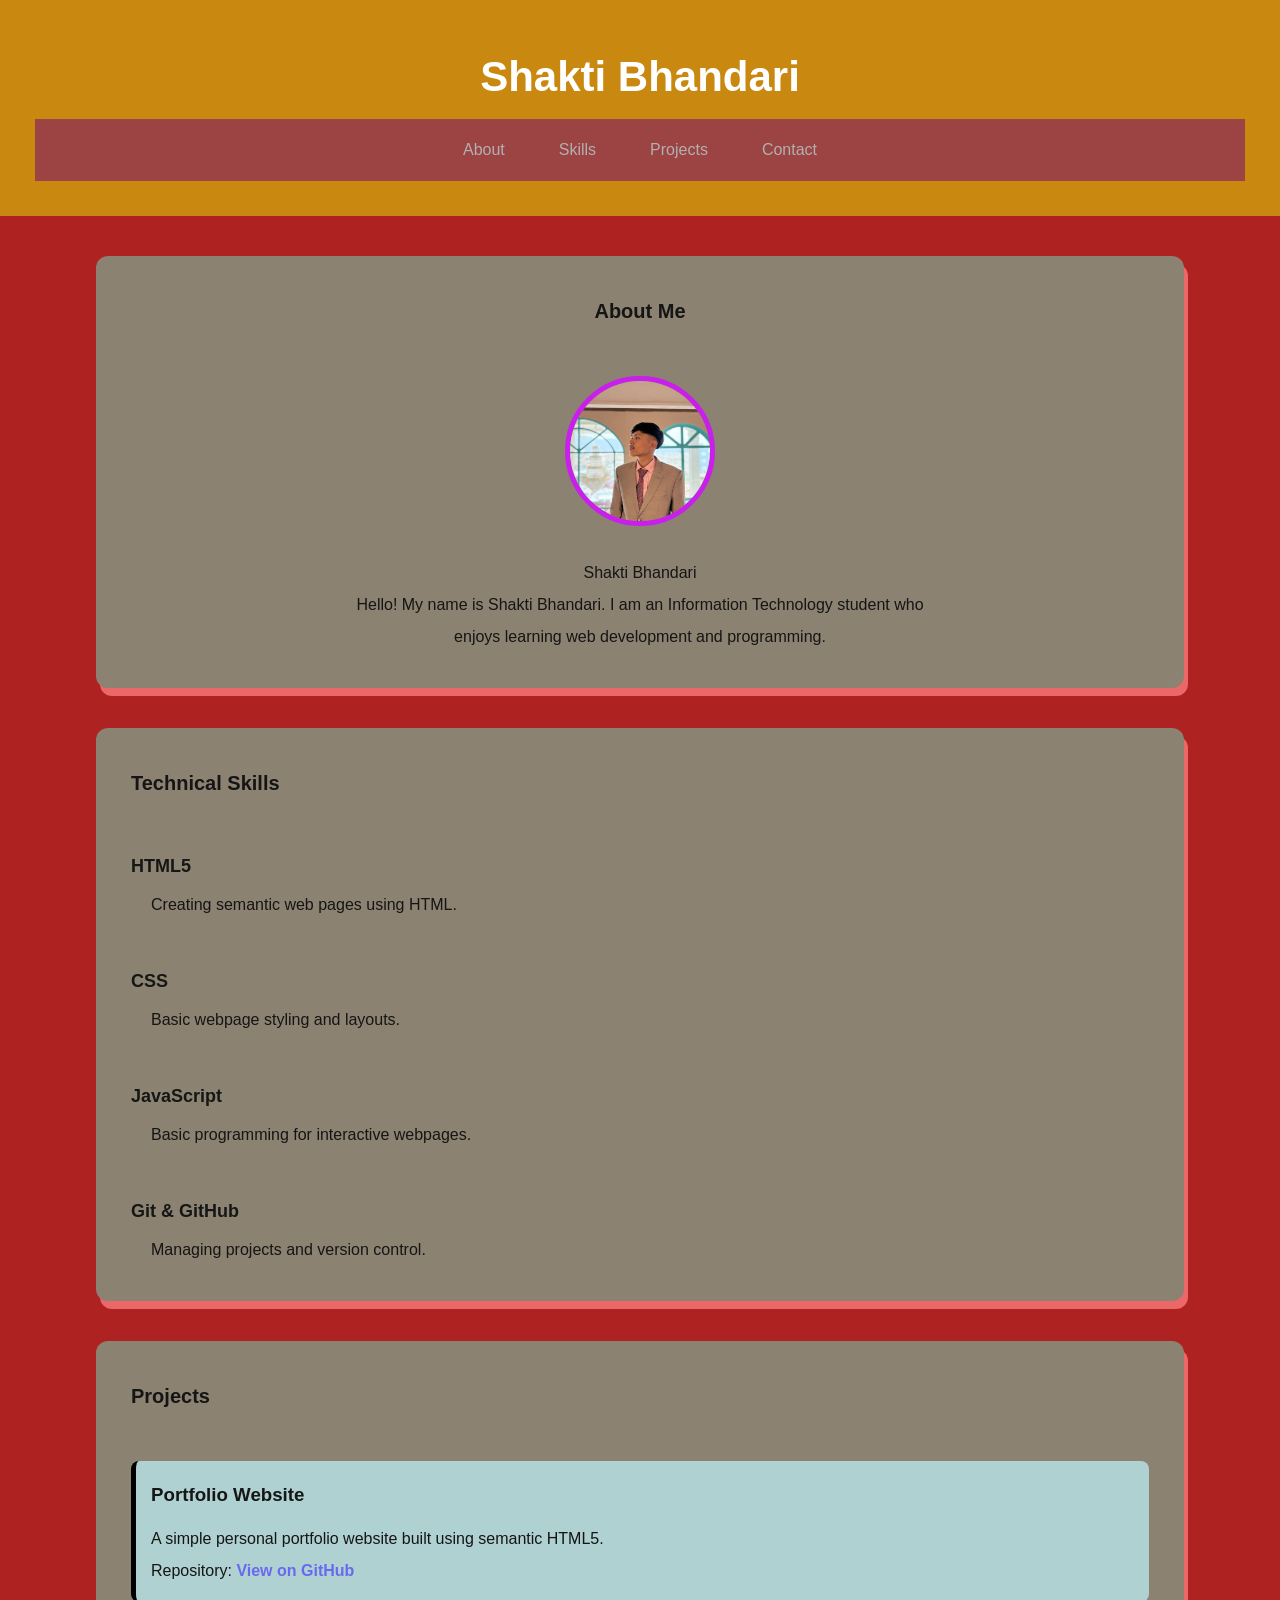
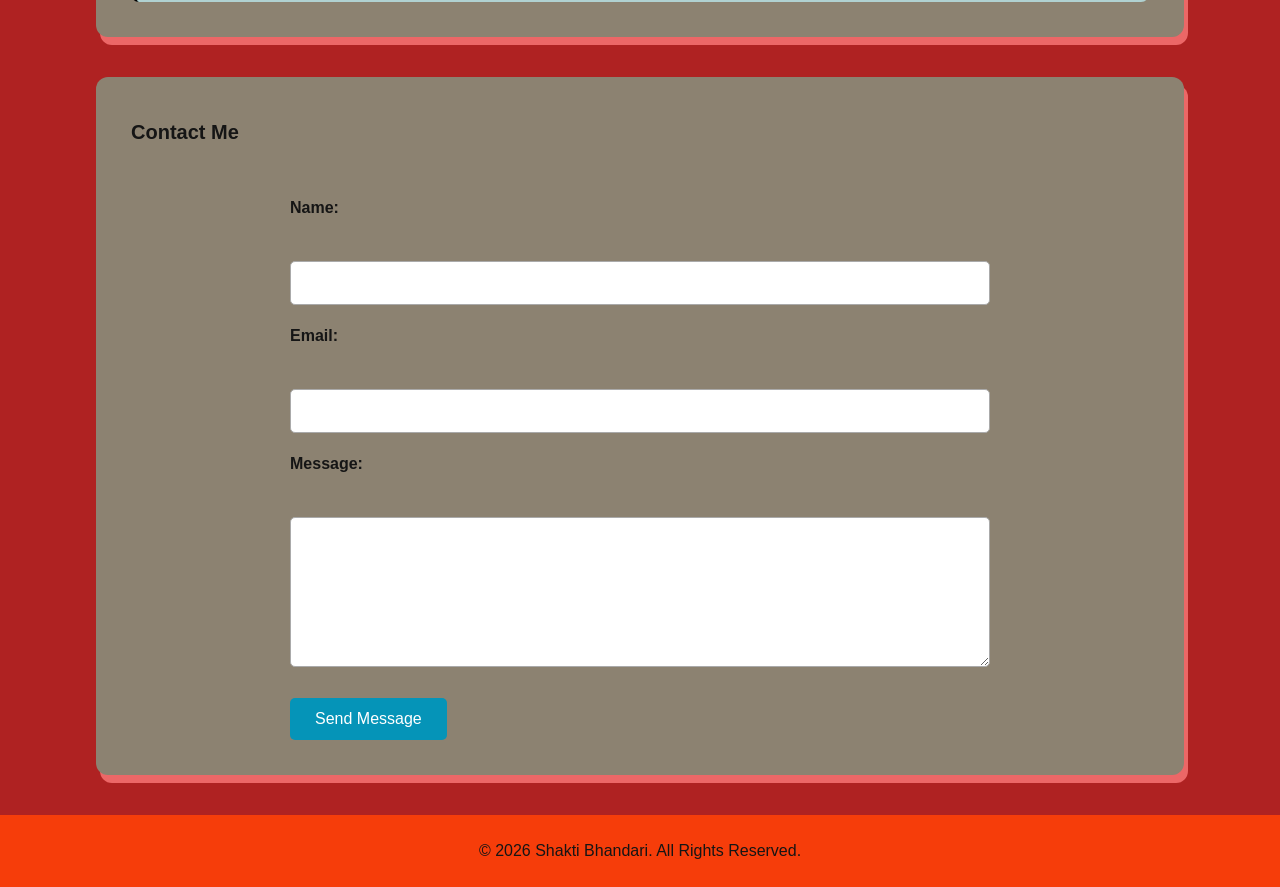
<file: Portfolio.html>
<!DOCTYPE html>
<html lang="en">
<head>
    <meta charset="UTF-8">
    <meta name="viewport" content="width=device-width, initial-scale=1.0">
    <title>My Personal Portfolio</title>
    <link rel="stylesheet" href="style.css">
</head>

<body>

    <header>
        <h1>Shakti Bhandari</h1>

        <nav>
            <ul>
                <li><a href="#about">About</a></li> 
                <li><a href="#skills">Skills</a></li>
                <li><a href="#projects">Projects</a></li>
                <li><a href="#contact">Contact</a></li>
            </ul>
        </nav>
    </header>

    <main>

        <section id="about">
            <h2>About Me</h2>
<figure>
            <img src="photo.jpg" alt="Profile photo of Shakti Bhandari" width="200">
            <figcaption>Shakti Bhandari</figcaption>
        </figure>

            <p>
                Hello! My name is Shakti Bhandari. I am an Information Technology student
                who enjoys learning web development and programming.
            </p>
        </section>

        <section id="skills">
            <h2>Technical Skills</h2>

            <dl>
                <dt>HTML5</dt>
                <dd>Creating semantic web pages using HTML.</dd>
<br>
                <dt>CSS</dt>
                <dd>Basic webpage styling and layouts.</dd>
<br>
                <dt>JavaScript</dt>
                <dd>Basic programming for interactive webpages.</dd>
<br>
                <dt>Git & GitHub</dt>
                <dd>Managing projects and version control.</dd>
            </dl>
        </section>

        <section id="projects">
            <h2>Projects</h2>

            <article>
                <h3>Portfolio Website</h3>

                <p>
                    A simple personal portfolio website built using semantic HTML5.
                </p>

                <p>
                    Repository:
                    <a href="https://github.com/KARMA8000/portfolio" target="_blank">
                        View on GitHub
                    </a>
                </p>
            </article>

        </section>

        <section id="contact">
            <h2>Contact Me</h2>

            <form action="#" method="post">

                <p>
                    <label for="name">Name:</label><br>
                    <input type="text" id="name" name="name" required>
                </p>

                <p>
                    <label for="email">Email:</label><br>
                    <input type="email" id="email" name="email" required>
                </p>

                <p>
                    <label for="message">Message:</label><br>
                    <textarea id="message" name="message" rows="5" cols="30" required></textarea>
                </p>

                <button type="submit">Send Message</button>

            </form>

        </section>

    </main>

    <footer>
        <p>&copy; 2026 Shakti Bhandari. All Rights Reserved.</p>
    </footer>

</body>
</html>
</file>
<file: style.css>
* {
    margin: 0px;
    padding: 0;
    border: 0px;
    box-sizing: border-box;
}
body {
    font-family: Arial, sans-serif;
    line-height: 1.6;
    background-color: rgb(175, 34, 34);
    color: #151515;
    line-height: 2.0;
}

/* Header */
header {
    background-color: #c9880f;
    color: white;
    padding: 35px;
    text-align: center;
}
header h1 {
    font-size: 42px;
}
nav {
    background-color: rgb(156, 67, 67);
    position: sticky;
    top: 0;
}
nav ul {
    list-style: none;
    display: flex;
    justify-content: center;
}
nav ul li {
    margin: 15px;
}
nav ul li a {
    color: rgb(178, 176, 176);
    text-decoration: none;
    font-size: 16px;
    padding: 8px 12px;
    border-radius: 4px;
    transition: 0.3s;
}
nav ul li a:hover {
    background-color: #5da387;
    color: white;
}
nav ul li a.active {
    background-color: #5da387;
    color: white;
}
/* main */ 
main {
    width: 85%;
    margin:auto;
}
/* section */
section {
    background-color: #8c8271;
    margin: 40px 0;
    padding: 35px;
    border-radius: 12px;
    box-shadow: 4px 8px rgb(236, 103, 103);
}
section h2 {
    font-size: 20px;
    margin-bottom: 20px;
    margin-bottom: 3px solid #5da387;
    display: inline-block;
    padding-bottom: 5px;
}
#about {
    text-align: center;
}
#about img {
    width: 150px;
    height: 150px;
    border-radius: 50%;
    border: 5px solid #ca1fec;
    margin: 20px;
}
#about p {
    font-size: 16px;
    max-width: 600px;
    margin: auto;
}
/* skills */
dl {
   margin-top: 20px;
}
dt {
    font-weight: bold;
    margin-top: 10px;
    color: #151716;
    font-size: 18px;
}
dd {
    margin-left: 20px;
    margin-top: 5px;
}
/* projects */
article {
    margin-top: 20px;
    background-color: #b0d1d1;
    padding: 15px;
    border-radius: 8px;
    border-left: 5px solid #000000;
    transition: 0.3s;
}
article:hover {
    transform: translateY(5px);
}
article h3 {
    margin-bottom: 10px;
    color: #151716;
}
article a {
    color: #6969ef;
    text-decoration: none;
    font-weight: bold;
}

article a:hover {
    text-decoration: underline;
}


/* Contact Form */

#contact form {
    max-width: 700px;
    margin: auto;
}

#contact label {
    display: block;
    margin-top: 15px;
    font-weight: bold;
}

#contact input,
#contact textarea {
    width: 100%;
    padding: 12px;
    margin-top: 5px;
    border: 1px solid #aaa;
    border-radius: 5px;
    font-family: inherit;
    font-size: 16px;
}

#contact textarea {
    min-height: 150px;
    resize: vertical;
}

#contact button {
    margin-top: 20px;
    padding: 12px 25px;
    background-color: rgb(5, 148, 184);
    color: white;
    border: none;
    border-radius: 5px;
    cursor: pointer;
    font-size: 16px;
}

#contact button:hover {
    background-color: rgb(3, 181, 163);
}


/* Footer */

footer {
    background-color: rgb(246, 61, 10);
    text-align: center;
    padding: 20px;
    margin-top: 40px;
}


/* Responsive Design */

@media (max-width: 768px) {

    header h1 {
        font-size: 30px;
    }

    nav ul {
        flex-direction: column;
        align-items: center;
    }

    nav ul li {
        width: 100%;
        text-align: center;
    }

    nav ul li a {
        width: 100%;
    }

    main {
        width: 95%;
    }

    section {
        padding: 20px;
        margin: 25px 0;
    }

    #about img {
        width: 180px;
        height: 180px;
    }

    article {
        padding: 15px;
    }
}
</file>
